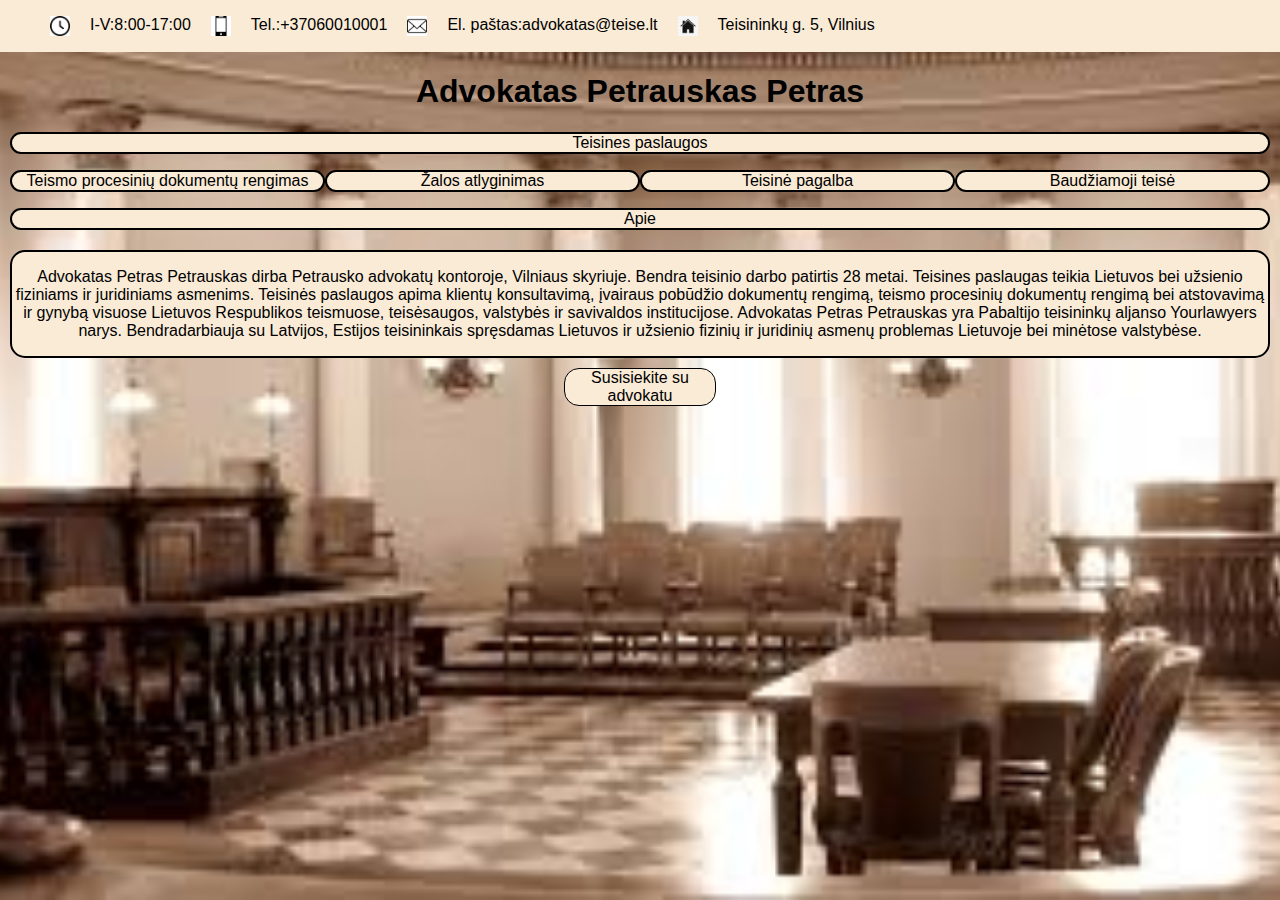
<file: Savarankiskas/index.html>
<!DOCTYPE html>
<html lang="lt">

<head>
    <meta charset="UTF-8">
    <meta name="viewport" content="width=device-width, initial-scale=1.0">
    <title>Advokatas</title>
    <script src="script.js"></script>
    <link rel="stylesheet" href="styles.css">
</head>

<body>

    <header>
        
        <div class="top_line">
            <ul>
                <style>
                    img {
                        color: none;
                        width: 20px;
                        height: 20px;
                                            }
                </style>
                <img src="./paveiksleliai/laikrodukas.png" alt="clock">I-V:8:00-17:00

                <img src="./paveiksleliai/telefonas.png" alt="phone">Tel.:+37060010001

                <img src="./paveiksleliai/pastas.png" alt="mail">El. paštas:advokatas@teise.lt

                <img src="./paveiksleliai/namas.png" alt="adres">Teisininkų g. 5, Vilnius


            </ul>
        </div>
        </nav>
    </header>

    <main>
        <style>
            h1 {
                text-align: center;
            }
        </style>
        <h1>Advokatas Petrauskas Petras</h1>
        <!-- <h1>Geriausias teismo rūmuose</h1> -->
        <div class="visa_info">
            <div class="teisines_paslaugos">Teisines paslaugos</div>
            <ul class="paslaugu_sarasas">
                <li class="TPDR">
                    <span>Teismo procesinių dokumentų rengimas</span>
                    <div class="Tekstas_TPDR">
                        <p>Teismo procesinių dokumentų rengimas (ieškinių, priešieškinių pareiškimų, prašymų,
                            atsiliepimų, dublikų, triplikų, apeliacinių, kasacinių, atskirųjų skundų rengimas).</p>
                    </div>
                </li>
                <li class="TPDR">

                    <span>Žalos atlyginimas</span>
                    <div class="Tekstas_TPDR">
                        <ul>
                            <li>Teisinė pagalba.</li><br>
                            <li>Konsultacijos žalos atlyginimo klausimais.</li><br>
                            <li>Atstovavimas teisme.</li><br>
                            <li>Teismo procesinių dokumentų rengimas 
                                (ieškinių, priešieškinių pareiškimų, prašymų, atsiliepimų, dubliktų, triplikų,
                                apeliacinių,
                                kasacinių, atskirųjų skundų rengimas).</li><br>
                            <li>Ikiteisminis turtinės ir neturtinės žalos atlyginimas.</li><br>
                            <li>Teisminis turtinės ir neturtinės žalos atlyginimas.</li><br>
                            <li>Civilinis ieškinys baudžiamojoje byloje.</li><br>
                            <li>Žalos atlyginimas eismo įvykio bylose.</li>
                        </ul>
                    </div>
                </li>
                <li class="TPDR">

                    <span>Teisinė pagalba</span>
                    <div class="Tekstas_TPDR">
                        <p>Teisinė pagalba yra ne tik konsultacija teisiniais klausimais,
                            ji apima daug daugiau. Teisinė pagalba (advokato pagalba) – didelė veiklos sfera.
                            Advokato teisinė pagalba apima visus veiksmus, kurie reikalingi problemos sprendimui.
                            Advokatas jus gali ne tik pakonsultuoti įvairiais teisiniais klausimais, bet ir parengti
                            įvairius dokumentus teismui.
                            Teisinė pagalba suteikiama, kai reikia parengti ieškinius, skundus, reikalingus prašymus ar
                            net atsiliepimus 
                            ir pan. Sutarčių ruošimas ir sutarčių rengimas yra tos paslaugos, kurias advokatai teikia
                            profesionaliai. 
                            Tad, jeigu nemokate parengti sutarties ar kitų dokumentų, šiuo atveju advokato pagalba jums
                            būtina. 
                            Taip pat į advokatą galite kreiptis, jeigu jums reikalingas jūsų interesų atstovavimas 
                            visuose Lietuvos Respublikos teismuose. Advokato pagalbos galite sulaukti apylinkių
                            teismuose, 
                            apygardų teismuose, Lietuvos Aukščiausiajame teisme. Verta paminėti, kad advokatas, pagal
                            atstovavimo sutartį, 
                            gali atstovauti visus asmenis ne tik teismuose, todėl jeigu jums reikalinga tokia teisinė
                            pagalba – kreipkitės.
                        </p>
                    </div>
                </li>
                <li class="TPDR">

                    <span>Baudžiamoji teisė</span>
                    <div class="Tekstas_TPDR">
                        <ul>
                            <li>Konsultacijos baudžiamosios teisės klausimais.</li><br>
                            <li>Nukentėjusiojo atstovavimas baudžiamojoje byloje (atstovavimas teisme).</li><br>
                            <li>Teismo procesinių dokumentų rengimas (civilinių ieškinių, apeliacinių, kasacinių skundų
                                rengimas).</li><br>
                            <li> Gynyba baudžiamojoje byloje.</li>
                        </ul>

                    </div>
                </li>
            </ul>
            <div class="teisines_paslaugos">Apie</div>
            <div class="apie">
                
                <p>Advokatas Petras Petrauskas dirba Petrausko advokatų kontoroje, Vilniaus skyriuje. Bendra teisinio darbo
                    patirtis 28 metai. Teisines paslaugas teikia Lietuvos bei užsienio fiziniams ir juridiniams asmenims.
                    Teisinės paslaugos apima klientų konsultavimą, įvairaus pobūdžio dokumentų rengimą, teismo
                    procesinių dokumentų rengimą bei atstovavimą ir gynybą visuose Lietuvos Respublikos teismuose,
                    teisėsaugos, valstybės ir savivaldos institucijose.
                    Advokatas Petras Petrauskas yra Pabaltijo teisininkų aljanso Yourlawyers narys. Bendradarbiauja su
                    Latvijos, Estijos teisininkais spręsdamas Lietuvos ir užsienio fizinių ir juridinių asmenų
                    problemas Lietuvoje bei minėtose valstybėse.</p>


            </div>
            <div class="susisiekime">
                <a href="kontaktai.html">Susisiekite su advokatu</a>
            </div>
        </div>





    </main>
    <navigacija></navigacija>
    <tekstas></tekstas>

</body>

</html>
</file>
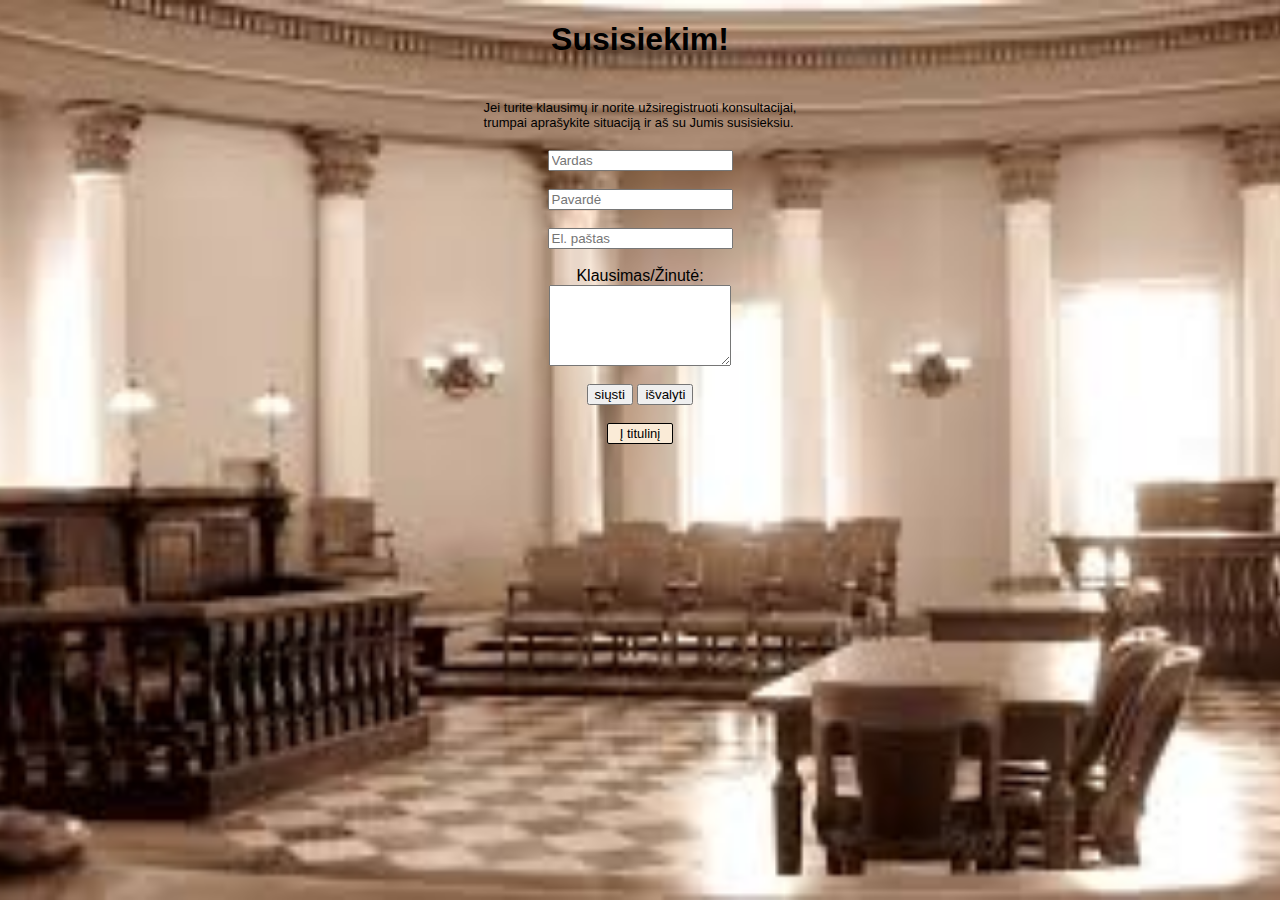
<file: Savarankiskas/kontaktai.html>
<!DOCTYPE html>
<html lang="lt">

<head>
    <meta charset="UTF-8">
    <meta name="viewport" content="width=device-width, initial-scale=1.0">
    <title>Kontaktai</title>
    <link rel="stylesheet" href="styles.css">
    <script src="script.js"></script>
</head>

<body>
   
<div class="susisiekimui">
    <form class="Forma">
        <h1>Susisiekim!</h1><br>
        <p>Jei turite klausimų ir norite užsiregistruoti konsultacijai,<br>
        trumpai aprašykite situaciją ir aš su Jumis susisieksiu.</p>
        <br />
        <input type="text" id="vardas" placeholder="Vardas" langelyje kaip pavizdys />
        <br />
        <input type="text" id="Pavardė" placeholder="Pavardė" />
        <br />
        <input type="email" id="el. paštas" placeholder="El. paštas" />
        <br />
        <label for="comment">Klausimas/Žinutė:<br />
        </label>
        <textarea id="comment" rows="5"></textarea>
        <br />
                <div class="send">
            <button type="submit" id="siusti">siųsti</button>  
            <input type="reset" value="išvalyti">
        </div><br>
       
       
    </form>
    <div class="grizti">
    <a class="pradzia" href="index.html">
        <style>
            p {
               font-size: small;
                margin: 2px;}
        </style>
        <p>Į titulinį</p>
    </a>
</div>
</div>
</body>

</html>
</file>
<file: Savarankiskas/styles.css>
body {
    background: url(./paveiksleliai/Advokatas.jpg) no-repeat center center fixed;
    -webkit-background-size: cover;
    -moz-background-size: cover;
    -o-background-size: cover;
    background-size: cover;

}


body {
    margin: 0;
    padding: 0;
    font-family: "Arial", sans-serif;
}

header {
    background-color: antiquewhite;
}

nav {

    display: flex;
    align-items: center;
}

a:hover {
    color: rgb(166, 228, 245);
    text-decoration: none;
    transition: color 1s;
}

a {
    text-decoration: none;
    color: black;
}

/* li:hover h2 {
    color: orange;
    transition: color 1s, border-bottom 1s;
} */



/* .logo {
    display: block;
    margin-left: 10px;
} */

/* li:hover .pict {
    transform: rotatey(360deg);
    transition-duration: 0.6s;
} */

/* a {
    color: black;
} */

/* .contact:hover {
    background-color: orange;
    color: white;
    transition: color 1s, border-bottom 1s;
    text-decoration: none;
}

.contact {
    margin-right: 10px;
    border: 2px solid orange;
    border-radius: 20px;
    padding: 10px 20px;
    color: orange;
    text-decoration: none;
    font-size: 16px;
    transition: background-color 0.3s, color 0.3s;


} */

.pagrindinis {
    display: flex;
    flex-direction: column;
    align-items: center;
    padding: 20px;

    /* h1 {
        font-weight: 900;
    } */
}


.Read:hover {
    transition: color 1s, border-bottom 1s;
    background-color: black;
    color: white;
    border-color: black;
    text-decoration: none;
}


/* .Read {
    border: 2px solid orange;
    padding: 10px 20px;
    background-color: orange;
    text-decoration: none;
    color: white;
    font-size: 16px;
    transition: background-color 0.1s, color 0.1s;
} */



/* .paveikslas img {
    width: 100%;
    height: 100%;
    object-fit: cover;
    border-radius: 2.5rem;
    position: absolute;
} */





.text {
    text-align: center;
}


/* .susisiekimui {
    display: flex;
    text-align: center;
    flex-wrap: unset;
    align-content: center;
    

} */

.Forma {

    /* border-radius: 15px; */
    display: flex;
    flex-direction: column;
    align-items: center;
    /* background-color: antiquewhite; */

    /* p {
        margin: 20px;
    } */
}



input {
    max-width: 200px;

}

/* footer {
    margin: 10px;
} */


/* div {
    border: 1px, solid, red;
    text-align: center;
} */

.susisiekime {
    display: flex;
    align-self: center;
    border: 1px, solid;
    width: 150px;
    text-align: center;
    background-color: antiquewhite;
    text-decoration-line: none;
    border-radius: 15px;
    margin-top: 10px;
}

.top_line {
    display: flex;
    padding-inline: 10px;
    align-items: center;
    

    ul {
        display: flex;
        flex-wrap: wrap;
        list-style-type: none;
        gap: 20px;
        text-decoration: none;
    }


}

li {
    text-decoration: color (white);
}

.visa_info {
    /* border: 1px solid black; */
    display: flex;
    flex-direction: column;
    margin: 10px;
}

.teisines_paslaugos {
    border: 1px solid black;
    display: flex;
    flex-direction: column;
}

.apie {
    border: 1px solid black;
    display: flex;
    flex-direction: column;
    margin-top: 20px;
}

.susisiekite_su_advokatu {
    border: 1px solid black;
    display: flex;
    flex-direction: column;

}

.paslaugu_sarasas {
    display: flex;
    padding-inline-start: 0px;

}

.TPDR {
    position: relative;
    display: inline-block;
    background-color: antiquewhite;
}

.Tekstas_TPDR {
    border-radius: 15px;
    display: none;
    position: absolute;
    background-color: #f9f9f9;
    min-width: 250px;
    box-shadow: 0px 8px 16px 0px rgba(0, 0, 0, 0.2);
    padding: 12px 16px;
    z-index: 1;
}

.TPDR:hover span {
    color: rgb(202, 224, 227);
}

.TPDR:hover .Tekstas_TPDR {
    display: flex;
    flex-direction: column;
    background-color: antiquewhite;
    text-align: left;

}

.teisines_paslaugos {
    display: block;
    border: 2px solid;
    border-radius: 15px;
    background-color: antiquewhite;
    text-align: center;
}

.apie {
    display: block;
    border: 2px solid;
    border-radius: 15px;
    background-color: antiquewhite;
    text-align: center;
    height: fit-content;

}

.TPDR {
    display: block;
    border: 2px solid;
    border-radius: 15px;
    background-color: antiquewhite;
    text-align: center;
    height: fit-content;
    width: 25%;

}

.pradzia {
    display: flex;
    padding-left: 10px;
    padding-right: 10px;
    align-content: center;
    height: fit-content;
    width: fit-content;
    border: 1px, solid;
    border-radius: 2px;
    background-color: antiquewhite;
    

}

.grizti {
    display: flex;
    flex-direction: column;
    align-items: center;


}

@media (max-width: 600px) {
    .top_line ul{
        display: flex;
        flex-direction: column;
        
    }}
</file>
